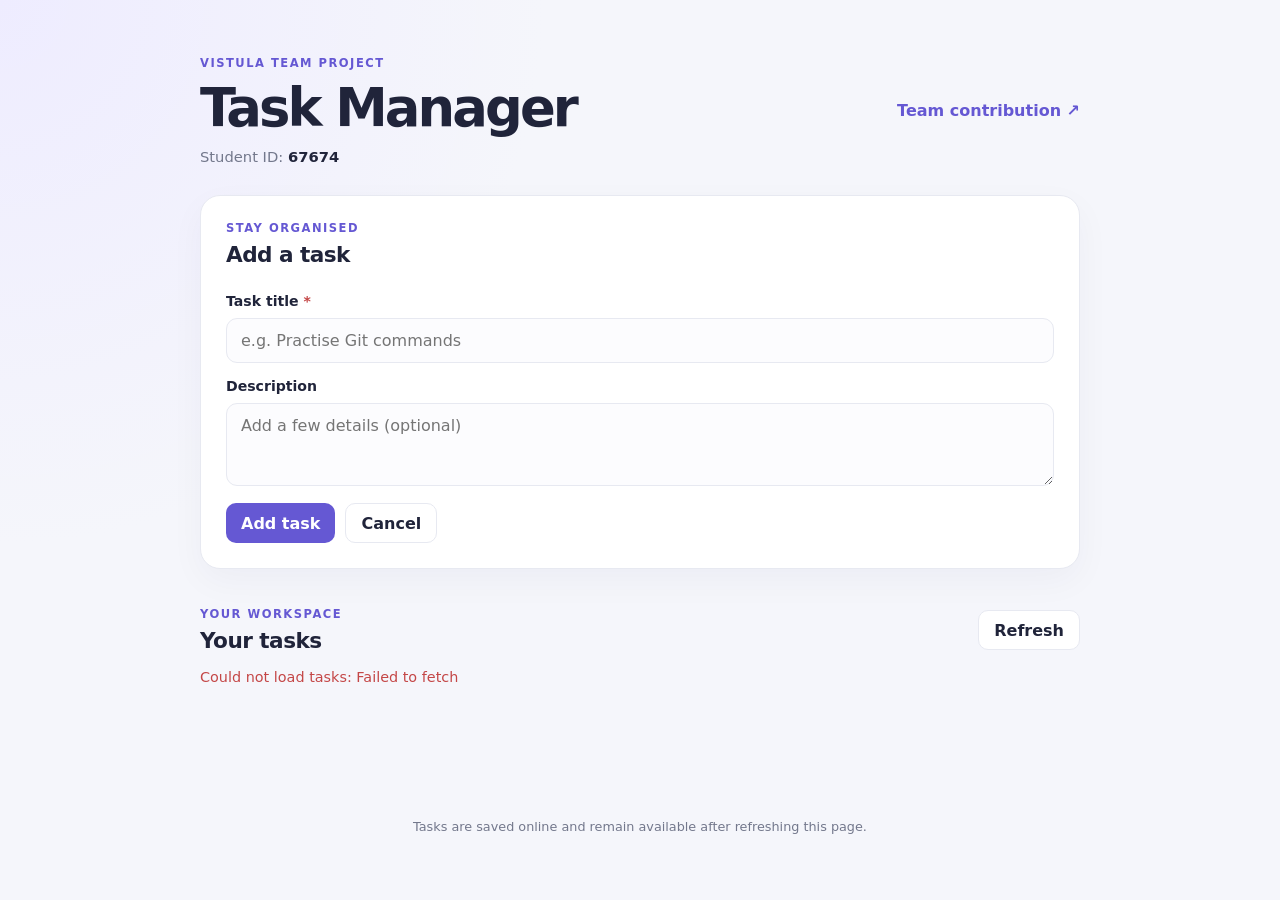
<file: index.html>
<!DOCTYPE html>
<html lang="en">
<head>
  <meta charset="UTF-8">
  <meta name="viewport" content="width=device-width, initial-scale=1.0">
  <meta name="description" content="A simple Task Manager for the Vistula Team Project.">
  <title>Task Manager</title>
  <link rel="stylesheet" href="style.css">
  <script src="app.js" defer></script>
</head>
<body>
  <main class="app-shell">
    <header class="page-header">
      <div>
        <p class="eyebrow">Vistula Team Project</p>
        <h1>Task Manager</h1>
        <p class="student-line">Student ID: <strong id="student-id">67674</strong></p>
      </div>
      <a class="contribution-link" id="contribution-link" href="contribution.html">Team contribution <span aria-hidden="true">↗</span></a>
    </header>

    <section class="panel form-panel" aria-labelledby="form-heading">
      <div class="section-heading">
        <div>
          <p class="eyebrow">Stay organised</p>
          <h2 id="form-heading">Add a task</h2>
        </div>
      </div>
      <form id="task-form">
        <label for="task-title">Task title <span aria-hidden="true">*</span></label>
        <input id="task-title" name="title" type="text" placeholder="e.g. Practise Git commands" maxlength="200" required>
        <label for="task-description">Description</label>
        <textarea id="task-description" name="description" rows="3" placeholder="Add a few details (optional)"></textarea>
        <div class="form-actions">
          <button id="task-submit" class="button primary" type="submit">Add task</button>
          <button id="cancel-edit" class="button secondary" type="button" hidden>Cancel</button>
        </div>
      </form>
    </section>

    <section class="tasks-section" aria-labelledby="tasks-heading">
      <div class="tasks-heading">
        <div>
          <p class="eyebrow">Your workspace</p>
          <h2 id="tasks-heading">Your tasks</h2>
        </div>
        <button id="refresh-tasks" class="button secondary" type="button">Refresh</button>
      </div>
      <p id="status-message" class="status-message" role="status" aria-live="polite">Loading tasks…</p>
      <div id="task-list" class="task-list"></div>
    </section>
    <footer>Tasks are saved online and remain available after refreshing this page.</footer>
  </main>
</body>
</html>
</file>
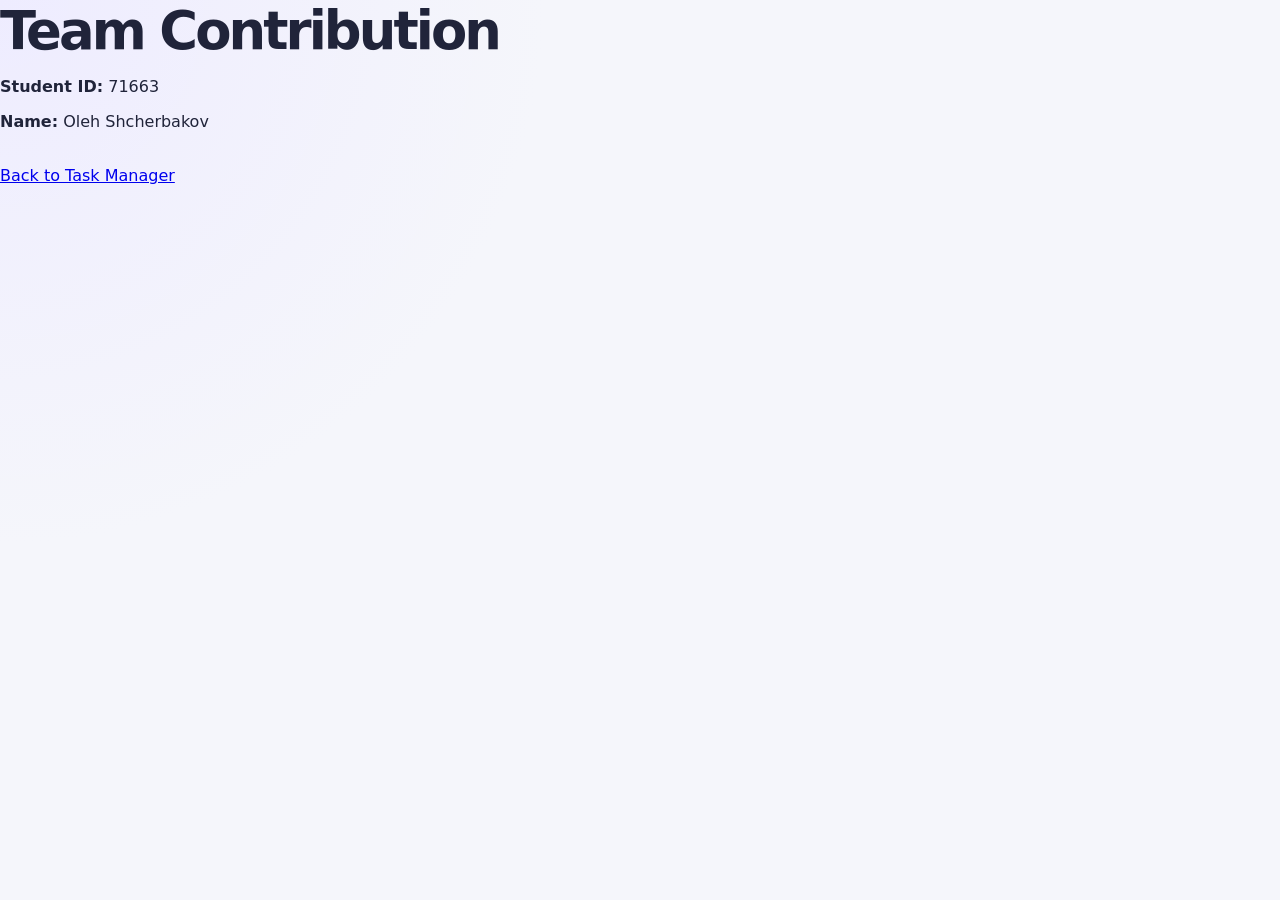
<file: contribution.html>
<!DOCTYPE html>
<html lang="en">
<head>
    <meta charset="UTF-8">
    <title>Team Contribution</title>
    <link rel="stylesheet" href="style.css">
</head>
<body>
    <h1>Team Contribution</h1>
    <div id="author-info">
        <p><strong>Student ID:</strong> 71663</p>
        <p><strong>Name:</strong> Oleh Shcherbakov</p>
    </div>
    <br>
    <a href="index.html">Back to Task Manager</a>
</body>
</html>
</file>
<file: style.css>
:root {
  color-scheme: light;
  --ink: #20243a;
  --muted: #73788c;
  --line: #e7e9f1;
  --paper: #ffffff;
  --canvas: #f5f6fb;
  --accent: #6558d3;
  --accent-dark: #5145bb;
  --green: #18865b;
  --red: #c44747;
  font-family: Inter, ui-sans-serif, system-ui, -apple-system, BlinkMacSystemFont, "Segoe UI", sans-serif;
}
* { box-sizing: border-box; }
body { margin: 0; min-height: 100vh; background: radial-gradient(circle at top left, #eeecff 0, transparent 34rem), var(--canvas); color: var(--ink); }
button, input, textarea { font: inherit; }
.app-shell { width: min(880px, calc(100% - 32px)); margin: 0 auto; padding: 56px 0 28px; }
.page-header, .tasks-heading, .section-heading { display: flex; align-items: center; justify-content: space-between; gap: 18px; }
.page-header { margin-bottom: 30px; }
.eyebrow { margin: 0 0 7px; color: var(--accent); font-size: .72rem; font-weight: 800; letter-spacing: .13em; text-transform: uppercase; }
h1 { margin: 0; font-size: clamp(2.2rem, 6vw, 3.3rem); letter-spacing: -.055em; }
h2 { margin: 0; font-size: 1.35rem; letter-spacing: -.025em; }
.student-line { margin: 10px 0 0; color: var(--muted); font-size: .92rem; }
.student-line strong { color: var(--ink); }
.contribution-link { color: var(--accent); font-weight: 700; text-decoration: none; white-space: nowrap; }
.contribution-link:hover { text-decoration: underline; }
.panel { padding: 25px; border: 1px solid var(--line); border-radius: 20px; background: var(--paper); box-shadow: 0 12px 35px #25204d0a; }
.form-panel { margin-bottom: 38px; }
form { display: grid; gap: 9px; margin-top: 20px; }
label { margin-top: 6px; font-size: .88rem; font-weight: 700; }
label span { color: var(--red); }
input, textarea { width: 100%; padding: 12px 14px; border: 1px solid var(--line); border-radius: 11px; outline: none; background: #fcfcfe; color: var(--ink); }
input:focus, textarea:focus { border-color: var(--accent); box-shadow: 0 0 0 3px #6558d31c; }
textarea { resize: vertical; }
.form-actions { display: flex; gap: 10px; margin-top: 8px; }
.button { display: inline-flex; align-items: center; justify-content: center; min-height: 40px; padding: 9px 15px; border: 0; border-radius: 10px; cursor: pointer; font-weight: 750; transition: .15s ease; }
.button:disabled { opacity: .55; cursor: wait; }
.primary { background: var(--accent); color: white; }
.primary:hover { background: var(--accent-dark); }
.secondary { border: 1px solid var(--line); background: white; color: var(--ink); }
.secondary:hover { background: #f4f3ff; }
.tasks-section { min-height: 170px; }
.status-message { min-height: 24px; margin: 16px 0 12px; color: var(--muted); font-size: .9rem; }
.status-message.error { color: var(--red); }
.task-list { display: grid; gap: 12px; }
.task-item { display: grid; grid-template-columns: 1fr auto; gap: 16px; align-items: center; padding: 18px; border: 1px solid var(--line); border-radius: 15px; background: var(--paper); box-shadow: 0 5px 20px #25204d08; }
.task-content { min-width: 0; }
.task-title { margin: 0 0 6px; overflow-wrap: anywhere; font-size: 1.02rem; }
.task-description { margin: 0; color: var(--muted); font-size: .9rem; white-space: pre-wrap; overflow-wrap: anywhere; }
.task-status { display: inline-flex; margin-top: 11px; padding: 4px 9px; border-radius: 99px; background: #fff4df; color: #93621a; font-size: .73rem; font-weight: 800; }
.task-status.completed { background: #e5f6ee; color: var(--green); }
.task-actions { display: flex; flex-wrap: wrap; justify-content: flex-end; gap: 7px; }
.task-actions .button { min-height: 34px; padding: 7px 10px; font-size: .8rem; }
.delete-task { color: var(--red); }
.empty-state { padding: 30px 18px; border: 1px dashed #d7d9e5; border-radius: 15px; color: var(--muted); text-align: center; }
footer { margin-top: 42px; color: var(--muted); font-size: .8rem; text-align: center; }
@media (max-width: 620px) {
  .app-shell { padding-top: 32px; }
  .page-header { align-items: flex-start; flex-direction: column; }
  .panel { padding: 19px; }
  .task-item { grid-template-columns: 1fr; }
  .task-actions { justify-content: flex-start; }
}
</file>
